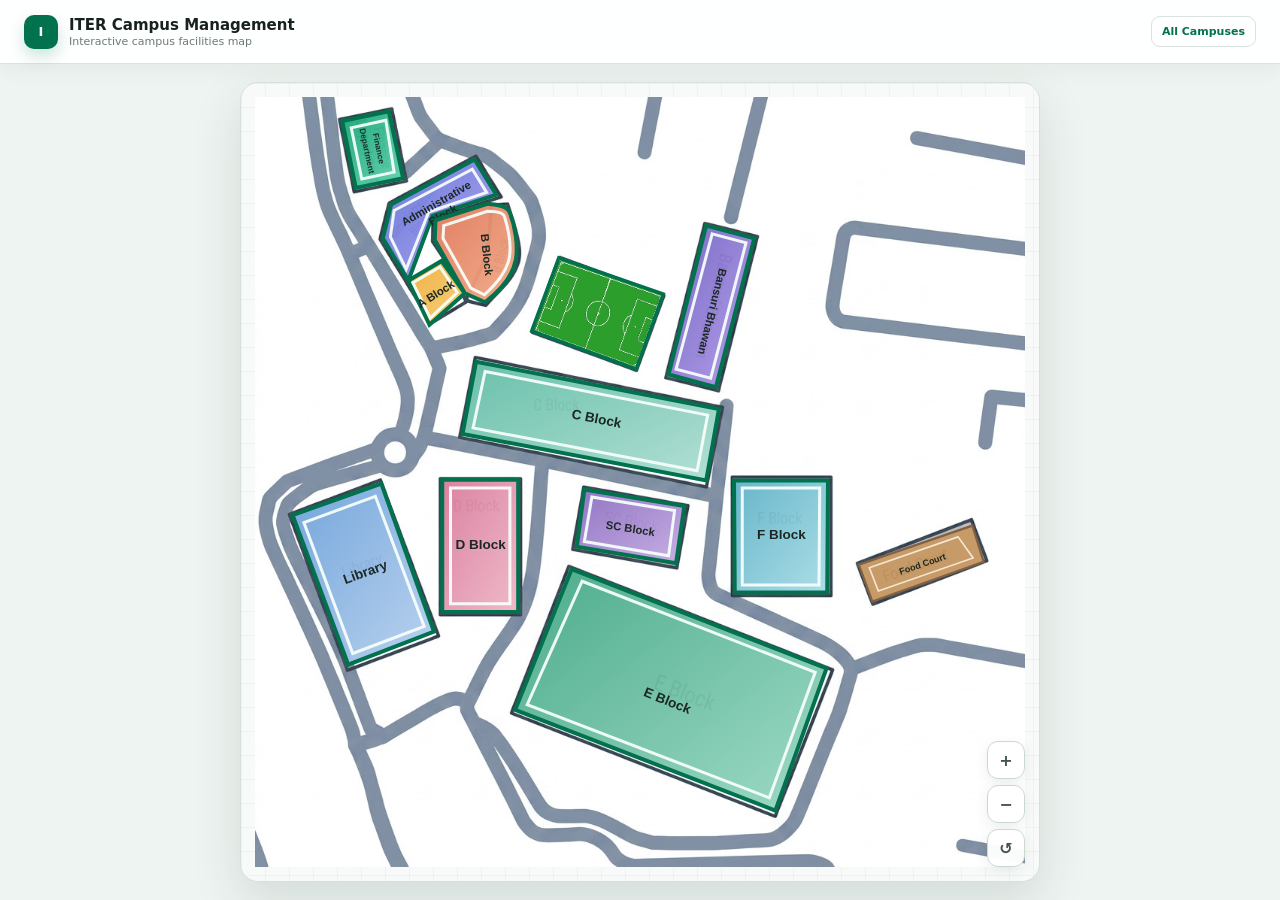
<file: Map/index.html>
<!DOCTYPE html>
<html lang="en">
<head>
  <meta charset="UTF-8" />
  <meta name="viewport" content="width=device-width, initial-scale=1.0" />
  <meta name="theme-color" content="#01714e" />
  <title>ITER Campus Management</title>
  <link rel="stylesheet" href="styles.css" />
</head>
<body>
  <div class="app-shell">
    <header class="topbar">
      <div class="brand">
        <div class="brand-mark">I</div>
        <div>
          <div class="brand-title">ITER Campus Management</div>
          <div class="brand-subtitle">Interactive campus facilities map</div>
        </div>
      </div>
      <a href="../campuses.html" style="margin-left:auto;text-decoration:none;color:#01714e;font-size:11px;font-weight:800;border:1px solid #d8e2de;border-radius:9px;padding:8px 10px;background:#fff">All Campuses</a>
    </header>

    <main class="map-stage">
      <section class="map-card" aria-label="Interactive ITER campus map">
        <div class="map-grid" aria-hidden="true"></div>
        <div class="map-image-wrap">
<svg id="campusMap" xmlns="http://www.w3.org/2000/svg" xmlns:xlink="http://www.w3.org/1999/xlink" viewBox="0 0 1024 1024" preserveAspectRatio="xMidYMid meet" role="img" aria-label="ITER campus interactive map">
  <defs>
    <linearGradient id="financeFill" x1="0" y1="0" x2="1" y2="1"><stop offset="0" stop-color="#1aa578"/><stop offset="1" stop-color="#62d1ad"/></linearGradient>
    <linearGradient id="adminFill" x1="0" y1="0" x2="1" y2="1"><stop offset="0" stop-color="#6676d8"/><stop offset="1" stop-color="#aaa0ee"/></linearGradient>
    <linearGradient id="aFill" x1="0" y1="0" x2="1" y2="1"><stop offset="0" stop-color="#f0ad3d"/><stop offset="1" stop-color="#f5d077"/></linearGradient>
    <linearGradient id="bFill" x1="0" y1="0" x2="1" y2="1"><stop offset="0" stop-color="#e1785d"/><stop offset="1" stop-color="#f0ac87"/></linearGradient>
    <linearGradient id="bansuriFill" x1="0" y1="0" x2="1" y2="1"><stop offset="0" stop-color="#7164c2"/><stop offset="1" stop-color="#b49ce9"/></linearGradient>
    <linearGradient id="cFill" x1="0" y1="0" x2="1" y2="1"><stop offset="0" stop-color="#63bda7"/><stop offset="1" stop-color="#b0dfd4"/></linearGradient>
    <linearGradient id="libraryFill" x1="0" y1="0" x2="1" y2="1"><stop offset="0" stop-color="#6fa2da"/><stop offset="1" stop-color="#b7d1ee"/></linearGradient>
    <linearGradient id="dFill" x1="0" y1="0" x2="1" y2="1"><stop offset="0" stop-color="#d97d9c"/><stop offset="1" stop-color="#efb7c8"/></linearGradient>
    <linearGradient id="scFill" x1="0" y1="0" x2="1" y2="1"><stop offset="0" stop-color="#8f72c4"/><stop offset="1" stop-color="#c8afe5"/></linearGradient>
    <linearGradient id="fFill" x1="0" y1="0" x2="1" y2="1"><stop offset="0" stop-color="#61b3c8"/><stop offset="1" stop-color="#a9dce6"/></linearGradient>
    <linearGradient id="eFill" x1="0" y1="0" x2="1" y2="1"><stop offset="0" stop-color="#45a887"/><stop offset="1" stop-color="#9bd9c5"/></linearGradient>
    <style>
      .map-block{cursor:pointer;outline:none}
      .map-block .fill{stroke:#01714e;stroke-width:4;fill-opacity:.96;pointer-events:none;vector-effect:non-scaling-stroke}
      .map-block .inner-outline{fill:none;stroke:#f8fffc;stroke-width:3;stroke-opacity:.92;pointer-events:none;vector-effect:non-scaling-stroke}
      .map-block .hit{fill:#fff;fill-opacity:0;stroke:none;pointer-events:all}
      .map-block:hover .fill,.map-block:focus .fill{stroke:#005d40;stroke-width:5;filter:drop-shadow(0 7px 12px rgba(1,113,78,.22))}
      .nonclick{pointer-events:none}
      .block-label{fill:#1c2824;font-family:Arial,Helvetica,sans-serif;font-size:18px;font-weight:700;text-anchor:middle;dominant-baseline:middle;pointer-events:none}
      .block-label.small{font-size:15px}
      .block-label.tiny{font-size:12px}
      .finance-label{fill:#18342b;font-family:Arial,Helvetica,sans-serif;font-size:11px;font-weight:800;text-anchor:middle}
    </style>
  </defs>

  <image x="0" y="0" width="1024" height="1024" preserveAspectRatio="none" href="template-map.jpeg" xlink:href="template-map.jpeg" />

  <g class="map-block" tabindex="0" role="button" aria-label="Finance Department" data-block="Finance Department">
    <path class="fill" d="M178 19 L116 32 L134 121 L197 108 Z" fill="url(#financeFill)"/>
    <path class="inner-outline" d="M174 31 L128 41 L142 109 L185 100 Z"/>
    <path class="hit" d="M178 19 L116 32 L134 121 L197 108 Z"/>
    <g transform="rotate(78 157 70)">
      <text class="finance-label" x="157" y="66">Finance</text>
      <text class="finance-label" x="157" y="82">Department</text>
    </g>
  </g>

  <g class="map-block" tabindex="0" role="button" aria-label="Administrative Block" data-block="Administrative Block">
    <path class="fill" d="M181 143 L292 83 L321 130 L236 158 L204 244 L170 188 Z" fill="url(#adminFill)"/>
    <path class="inner-outline" d="M185 151 L289 96 L308 127 L231 153 L201 229 L180 186 Z"/>
    <path class="hit" d="M181 143 L292 83 L321 130 L236 158 L204 244 L170 188 Z"/>
    <g transform="rotate(-30 243 145)">
      <text class="block-label small" x="243" y="142">Administrative</text>
      <text class="block-label small" x="243" y="160">Block</text>
    </g>
  </g>

  <g class="map-block" tabindex="0" role="button" aria-label="A Block" data-block="A Block">
    <path class="fill" d="M204 244 L248 218 L279 261 L232 303 Z" fill="url(#aFill)"/>
    <path class="inner-outline" d="M210 247 L246 226 L269 260 L233 294 Z"/>
    <path class="hit" d="M204 244 L248 218 L279 261 L232 303 Z"/>
    <text class="block-label small" x="241" y="263" transform="rotate(-32 241 263)">A Block</text>
  </g>

  <g class="map-block" tabindex="0" role="button" aria-label="B Block" data-block="B Block">
    <path class="fill" d="M309 142 C324 143 336 145 339 154 C346 172 350 197 347 216 C343 238 327 257 306 273 L279 261 L239 190 L240 164 Z" fill="url(#bFill)"/>
    <path class="inner-outline" d="M309 152 C322 152 331 154 332 160 C338 179 341 199 338 215 C334 233 322 248 305 263 L287 254 L250 188 L251 171 Z"/>
    <path class="hit" d="M309 142 C324 143 336 145 339 154 C346 172 350 197 347 216 C343 238 327 257 306 273 L279 261 L239 190 L240 164 Z"/>
    <text class="block-label small" x="307" y="210" transform="rotate(84 307 210)">B Block</text>
  </g>

  <g class="nonclick" aria-label="Football field">
    <image x="0" y="0" width="1024" height="1024" preserveAspectRatio="none" href="futsal-field-fitted.png" xlink:href="futsal-field-fitted.png"/>
    <polygon points="404,214 543,262 507,362 368,311" fill="none" stroke="#01714e" stroke-width="3.5" vector-effect="non-scaling-stroke"/>
  </g>

  <g class="map-block" tabindex="0" role="button" aria-label="Bansuri Bhawan" data-block="Bansuri Bhawan">
    <path class="fill" d="M600 171 L664 188 L613 386 L550 369 Z" fill="url(#bansuriFill)"/>
    <path class="inner-outline" d="M608 182 L653 194 L606 374 L560 362 Z"/>
    <path class="hit" d="M600 171 L664 188 L613 386 L550 369 Z"/>
    <text class="block-label small" x="607" y="285" transform="rotate(104 607 285)">Bansuri Bhawan</text>
  </g>

  <g class="map-block" tabindex="0" role="button" aria-label="C Block" data-block="C Block">
    <path class="fill" d="M294 352 L617 415 L600 510 L276 448 Z" fill="url(#cFill)"/>
    <path class="inner-outline" d="M306 365 L602 423 L588 497 L290 440 Z"/>
    <path class="hit" d="M294 352 L617 415 L600 510 L276 448 Z"/>
    <text class="block-label" x="454" y="429" transform="rotate(11 454 429)">C Block</text>
  </g>

  <g class="map-block" tabindex="0" role="button" aria-label="Library" data-block="Library">
    <path class="fill" d="M168 514 L50 556 L124 755 L238 711 Z" fill="url(#libraryFill)"/>
    <path class="inner-outline" d="M160 531 L65 566 L130 740 L225 704 Z"/>
    <path class="hit" d="M168 514 L50 556 L124 755 L238 711 Z"/>
    <text class="block-label" x="147" y="633" transform="rotate(-20 147 633)">Library</text>
  </g>

  <g class="map-block" tabindex="0" role="button" aria-label="D Block" data-block="D Block">
    <path class="fill" d="M249 509 L350 509 L350 685 L249 685 Z" fill="url(#dFill)"/>
    <path class="inner-outline" d="M260 520 L339 520 L339 674 L260 674 Z"/>
    <path class="hit" d="M249 509 L350 509 L350 685 L249 685 Z"/>
    <text class="block-label" x="300" y="597">D Block</text>
  </g>

  <g class="map-block" tabindex="0" role="button" aria-label="SC Block" data-block="SC Block">
    <path class="fill" d="M438 522 L571 544 L560 620 L428 598 Z" fill="url(#scFill)"/>
    <path class="inner-outline" d="M448 532 L558 550 L550 610 L438 591 Z"/>
    <path class="hit" d="M438 522 L571 544 L560 620 L428 598 Z"/>
    <text class="block-label small" x="499" y="575" transform="rotate(9 499 575)">SC Block</text>
  </g>

  <g class="map-block" tabindex="0" role="button" aria-label="F Block" data-block="F Block">
    <path class="fill" d="M637 510 L762 510 L761 659 L638 659 Z" fill="url(#fFill)"/>
    <path class="inner-outline" d="M648 520 L751 520 L750 649 L648 649 Z"/>
    <path class="hit" d="M637 510 L762 510 L761 659 L638 659 Z"/>
    <text class="block-label" x="700" y="583">F Block</text>
  </g>

  <g class="map-block" tabindex="0" role="button" aria-label="E Block" data-block="E Block">
    <path class="fill" d="M421 628 L760 760 L692 949 L346 815 Z" fill="url(#eFill)"/>
    <path class="inner-outline" d="M435 644 L745 765 L684 932 L362 808 Z"/>
    <path class="hit" d="M421 628 L760 760 L692 949 L346 815 Z"/>
    <text class="block-label" x="548" y="804" transform="rotate(22 548 804)">E Block</text>
  </g>

  <g class="nonclick" aria-label="Food Court">
    <path d="M954 570 L803 622 L821 671 L969 618 Z" fill="#c89a62" fill-opacity=".94" stroke="#816044" stroke-width="3"/>
    <path d="M935 585 L817 626 L829 657 L955 613 Z" fill="none" stroke="#f7ead9" stroke-width="2.2" opacity=".95"/>
    <text class="block-label tiny" x="888" y="622" transform="rotate(-19 888 622)">Food Court</text>
  </g>
</svg>
        </div>

        <div class="map-controls" aria-label="Map controls">
          <button id="zoomIn" type="button" aria-label="Zoom in">+</button>
          <button id="zoomOut" type="button" aria-label="Zoom out">−</button>
          <button id="resetView" type="button" aria-label="Reset map view">↺</button>
        </div>
      </section>
    </main>
  </div>

  <script src="script.js"></script>
</body>
</html>
</file>
<file: Map/styles.css>
:root{--accent:#01714e;--accent-dark:#00543b;--accent-soft:#e6f3ee;--ink:#17211e;--muted:#6c7974;--line:#d8e2de;--panel:#fff;--map-bg:#eef4f1;--shadow:0 18px 50px rgba(24,57,47,.13)}
*{box-sizing:border-box}html,body{height:100%}body{margin:0;font-family:Inter,ui-sans-serif,system-ui,-apple-system,BlinkMacSystemFont,"Segoe UI",sans-serif;color:var(--ink);background:var(--map-bg);overflow:hidden}button,a{font:inherit}
.app-shell{height:100vh;min-height:620px;display:flex;flex-direction:column}.topbar{height:64px;flex:0 0 64px;display:flex;align-items:center;padding:0 24px;background:rgba(255,255,255,.97);border-bottom:1px solid var(--line);box-shadow:0 6px 20px rgba(22,59,48,.05);z-index:20}.brand{display:flex;align-items:center;gap:11px}.brand-mark{width:34px;height:34px;border-radius:10px;display:grid;place-items:center;background:var(--accent);color:#fff;font-size:13px;font-weight:900;box-shadow:0 7px 16px rgba(1,113,78,.2)}.brand-title{font-weight:800;font-size:15px}.brand-subtitle{color:var(--muted);font-size:11px;margin-top:1px}
.map-stage{position:relative;flex:1;min-height:0;display:grid;place-items:center;padding:18px 24px;overflow:hidden;background:#eef4f1}.map-card{position:relative;width:min(1050px,88vw,calc(100vh - 100px));aspect-ratio:1/1;border:1px solid #d6e0dc;border-radius:18px;overflow:hidden;background:#f7faf9;box-shadow:var(--shadow)}.map-grid{position:absolute;inset:0;background-image:linear-gradient(rgba(1,113,78,.045) 1px,transparent 1px),linear-gradient(90deg,rgba(1,113,78,.045) 1px,transparent 1px);background-size:24px 24px;pointer-events:none}.map-image-wrap{position:absolute;inset:14px;display:grid;place-items:center}#campusMap{display:block;width:100%;height:100%;transform-origin:center;transition:transform .22s ease;user-select:none}
.map-controls{position:absolute;right:14px;bottom:14px;display:grid;gap:6px}.map-controls button{width:38px;height:38px;border:1px solid #cbd8d2;background:rgba(255,255,255,.96);border-radius:11px;color:#44534e;font-weight:900;cursor:pointer;box-shadow:0 4px 14px rgba(14,48,39,.08)}.map-controls button:hover{border-color:var(--accent);color:var(--accent)}
.modal-backdrop{position:fixed;inset:0;display:grid;place-items:center;padding:24px;background:rgba(14,32,27,.4);backdrop-filter:blur(8px);opacity:0;visibility:hidden;transition:opacity .22s ease,visibility .22s ease;z-index:50}.modal-backdrop.open{opacity:1;visibility:visible}.block-modal{width:min(720px,calc(100vw - 40px));max-height:min(760px,calc(100vh - 40px));overflow:auto;background:var(--panel);border:1px solid rgba(255,255,255,.78);border-radius:22px;box-shadow:0 30px 90px rgba(0,0,0,.22);transform:translateY(12px) scale(.985);transition:transform .22s ease;position:relative}.modal-backdrop.open .block-modal{transform:translateY(0) scale(1)}.modal-close{position:absolute;top:14px;right:15px;width:36px;height:36px;border-radius:50%;border:1px solid #d7e1dd;background:#f7faf8;color:#66736f;font-size:24px;line-height:1;cursor:pointer}.modal-close:hover{color:var(--accent);border-color:#b8d1c7}.modal-head{padding:26px 26px 18px;display:flex;justify-content:space-between;gap:20px;border-bottom:1px solid #e7ecea}.modal-head h2{margin:5px 0 4px;font-size:29px;letter-spacing:-.03em}.modal-head p{margin:0;color:var(--muted);font-size:13px}.modal-kicker{color:var(--accent);font-size:10px;font-weight:900;letter-spacing:.15em}.block-badge,.floor-chip{flex:0 0 auto;width:56px;height:56px;border-radius:15px;display:grid;place-items:center;background:var(--accent-soft);color:var(--accent);border:1px solid #c5e0d5;font-weight:900;font-size:19px}.panel-view{padding:20px 26px 12px}.hidden{display:none}.section-block+.section-block{margin-top:22px}.section-heading{margin-bottom:10px}.section-heading>span:first-child{font-weight:800;font-size:13px}.action-grid{display:grid;gap:11px}.two-cols{grid-template-columns:1fr 1fr}.action-card{display:grid;grid-template-columns:auto 1fr auto;gap:12px;align-items:center;min-height:78px;padding:13px 14px;text-decoration:none;color:var(--ink);background:#fbfcfc;border:1px solid #dce5e1;border-radius:14px;transition:border-color .18s ease,transform .18s ease,box-shadow .18s ease,background .18s ease}.action-card:hover{border-color:#a9cabb;transform:translateY(-1px);box-shadow:0 10px 22px rgba(15,58,44,.08);background:#fff}.action-card strong{display:block;font-size:13px}.action-card small{display:block;margin-top:3px;color:var(--muted);font-size:11px;line-height:1.35}.action-icon{width:40px;height:40px;border-radius:11px;display:grid;place-items:center;background:#eef4f1;color:var(--accent);border:1px solid #d6e6df;font-size:20px;font-weight:800}.arrow{color:#81908b;font-size:16px}.floor-grid{display:grid;grid-template-columns:repeat(6,1fr);gap:9px}.floor-button{border:1px solid #d7e2de;background:#fff;border-radius:12px;min-height:70px;cursor:pointer;color:#3a4944}.floor-button:hover{border-color:#89b7a5;background:#f2faf6;color:var(--accent)}.floor-button .floor-number{display:block;font-size:18px;font-weight:900}.floor-button .floor-name{display:block;margin-top:2px;font-size:10px;color:#7c8985}.floor-toolbar{display:flex;justify-content:space-between;align-items:center;margin-bottom:10px}.back-button{border:0;background:transparent;padding:0;color:var(--accent);font-size:12px;font-weight:800;cursor:pointer}.floor-heading{display:flex;justify-content:space-between;align-items:end;gap:16px;padding:4px 0 18px}.floor-heading h3{margin:5px 0 0;font-size:24px}.floor-heading>span{color:var(--muted);font-size:12px}
@media(max-width:760px){.topbar{padding:0 16px}.map-stage{padding:12px}.map-card{width:min(94vw,calc(100vh - 90px));border-radius:14px}.two-cols{grid-template-columns:1fr}.floor-grid{grid-template-columns:repeat(3,1fr)}}@media(max-width:480px){.brand-subtitle{display:none}.map-card{width:min(96vw,calc(100vh - 76px))}.modal-backdrop{padding:10px}.block-modal{width:100%;max-height:calc(100vh - 20px);border-radius:18px}.modal-head,.panel-view{padding-left:18px;padding-right:18px}}

/* Prototype grievance detail popup */
.detail-backdrop{position:fixed;inset:0;display:grid;place-items:center;padding:24px;background:rgba(14,32,27,.44);backdrop-filter:blur(9px);opacity:0;visibility:hidden;transition:opacity .2s ease,visibility .2s ease;z-index:70}.detail-backdrop.open{opacity:1;visibility:visible}.grievance-modal{width:min(680px,calc(100vw - 40px));max-height:min(760px,calc(100vh - 40px));overflow:auto;background:#fff;border:1px solid rgba(255,255,255,.85);border-radius:22px;box-shadow:0 30px 90px rgba(0,0,0,.24);position:relative}.grievance-head{display:flex;justify-content:space-between;gap:18px;align-items:flex-start;padding:26px 28px 18px;border-bottom:1px solid #e7ecea}.grievance-head h2{margin:5px 0 5px;font-size:27px;letter-spacing:-.03em}.grievance-head p{margin:0;color:var(--muted);font-size:12px}.status-pill{padding:7px 12px;border-radius:999px;background:#fff4df;color:#94631b;border:1px solid #efd6a5;font-size:11px;font-weight:800}.grievance-body{padding:20px 28px 28px}.report-banner{display:flex;align-items:center;gap:13px;padding:14px;border-radius:14px;background:#f7fbf9;border:1px solid #d7e7e0}.report-icon{width:44px;height:44px;border-radius:12px;display:grid;place-items:center;background:#e3f2ec;color:var(--accent);font-weight:900;font-size:22px}.report-banner strong{display:block;font-size:14px}.report-banner span{display:block;margin-top:3px;color:var(--muted);font-size:11px}.report-grid{display:grid;grid-template-columns:1fr 1fr;gap:10px;margin-top:14px}.report-field{padding:13px 14px;border:1px solid #e1e8e5;border-radius:12px;background:#fff}.report-field span{display:block;font-size:10px;color:var(--muted);text-transform:uppercase;letter-spacing:.09em;font-weight:800}.report-field strong{display:block;margin-top:4px;font-size:12px}.report-description{margin-top:18px;padding:16px;border-radius:14px;background:#fcfdfd;border:1px solid #e2e9e6}.report-section-title{font-size:11px;font-weight:900;letter-spacing:.08em;text-transform:uppercase;color:#55645f}.report-description p{margin:9px 0 0;font-size:12px;line-height:1.6;color:#46534f}.report-timeline{display:grid;gap:12px;margin-top:18px}.report-timeline>div{display:flex;align-items:flex-start;gap:10px}.timeline-dot{width:9px;height:9px;border-radius:50%;margin-top:5px;background:#c7d2ce;box-shadow:0 0 0 4px #f1f5f3;flex:0 0 auto}.timeline-dot.active{background:var(--accent);box-shadow:0 0 0 4px #e6f3ee}.report-timeline strong{display:block;font-size:11px}.report-timeline small{display:block;margin-top:2px;color:var(--muted);font-size:10px}
@media(max-width:600px){.grievance-head,.grievance-body{padding-left:18px;padding-right:18px}.report-grid{grid-template-columns:1fr}.detail-backdrop{padding:10px}.grievance-modal{width:100%;max-height:calc(100vh - 20px);border-radius:18px}}
</file>
